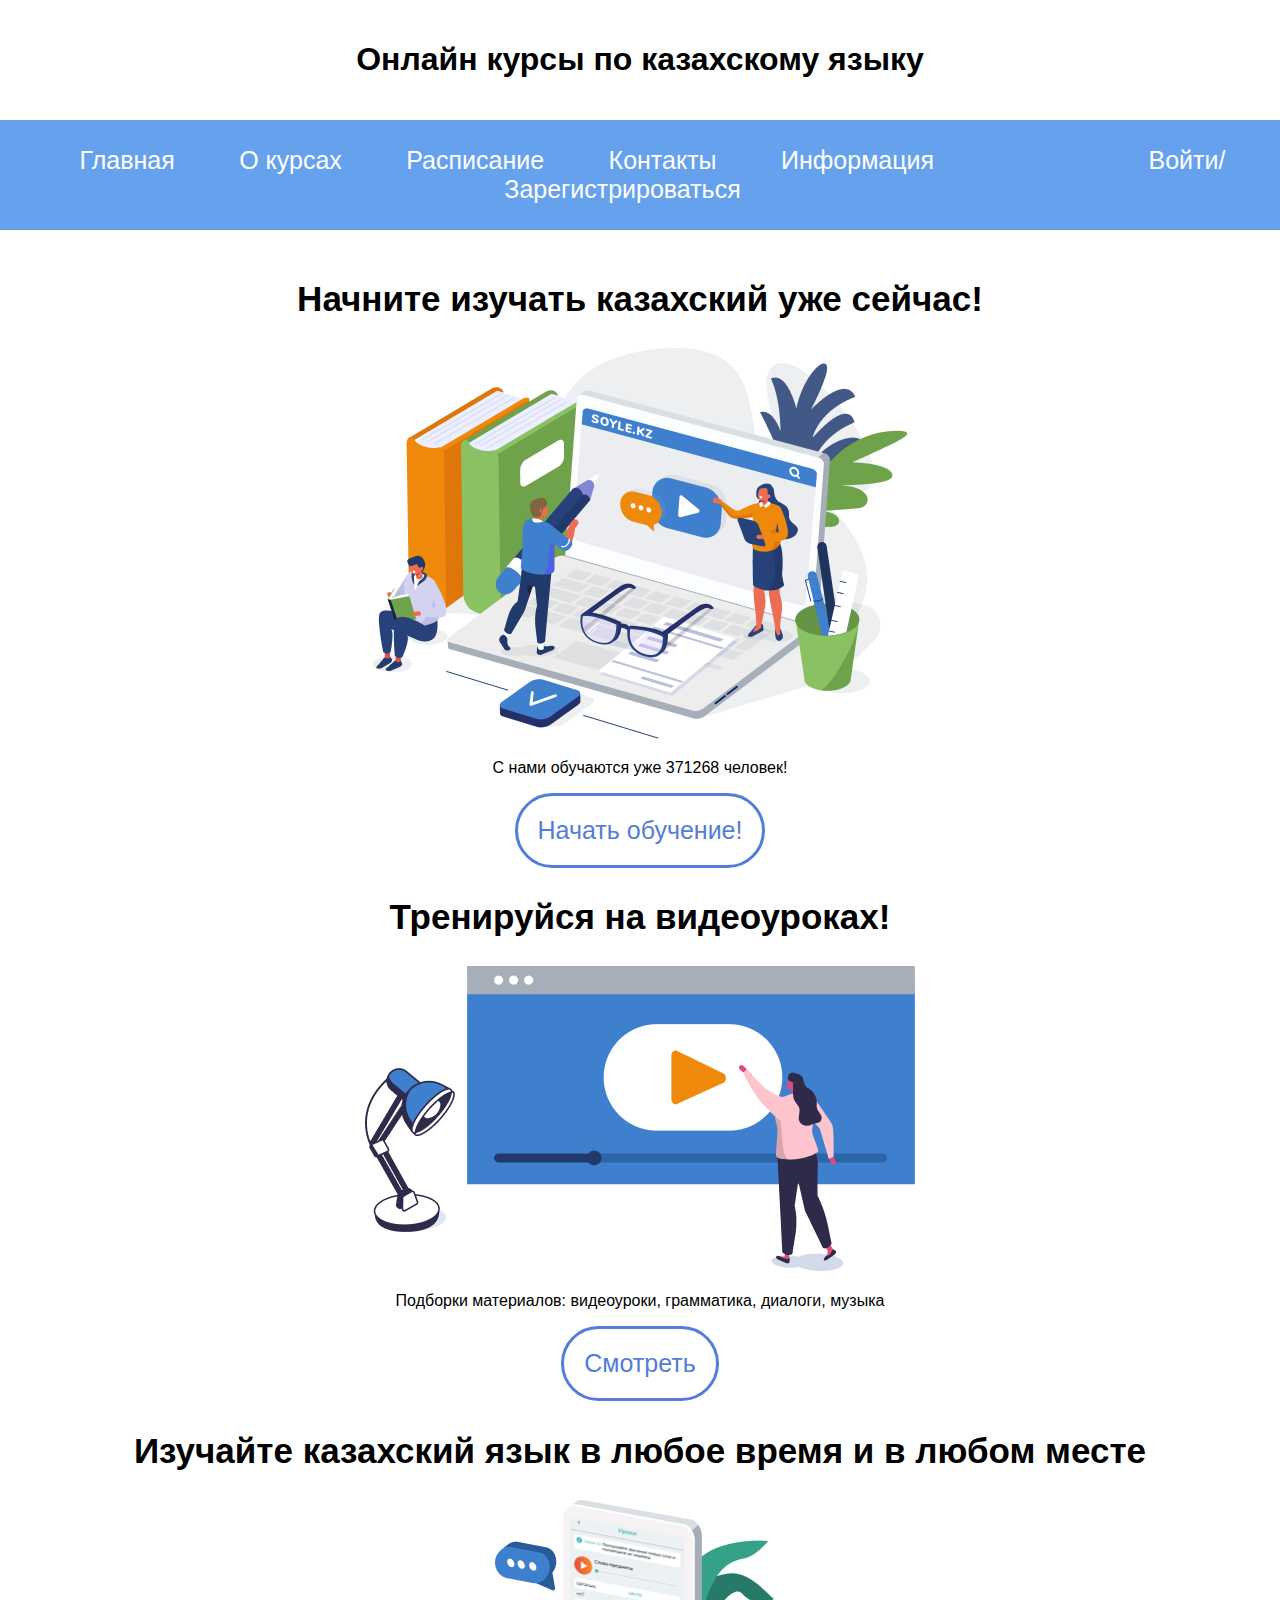
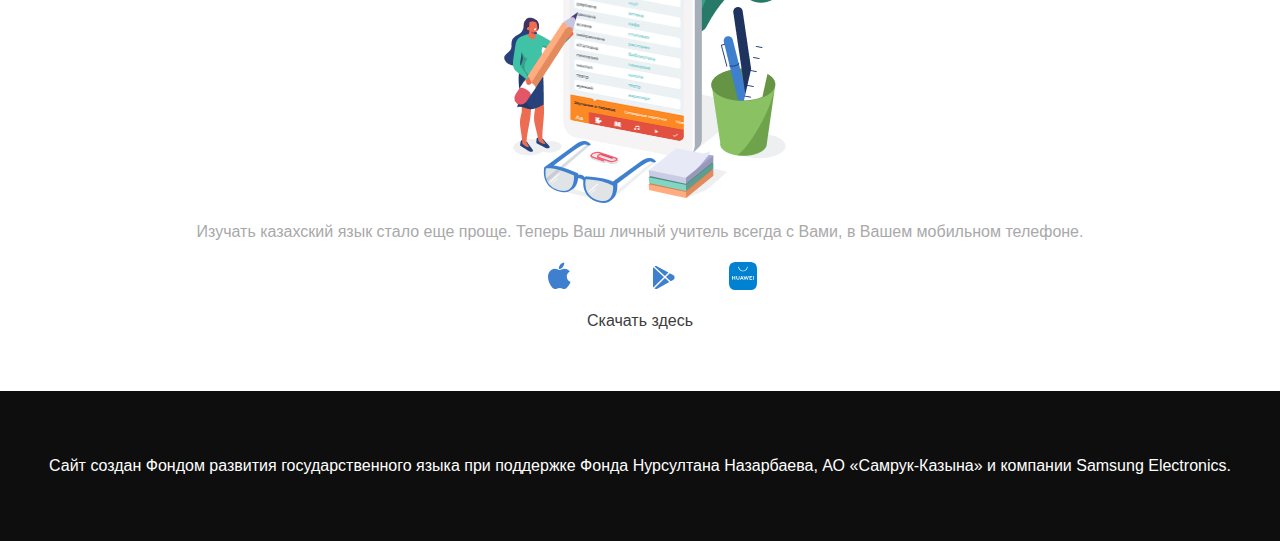
<file: index.html>
<!DOCTYPE html>
<html lang="en">

<head>
    <meta charset="UTF-8">
    <meta name="viewport" content="width=device-width, initial-scale=1.0">
    <title>Онлайн курсы по казахскому языку</title>
    <link rel="stylesheet" href="style.css">
</head>

<body>
    <header>
        <h1>Онлайн курсы по казахскому языку</h1>
        
    </header>

    <nav>
        <ul>
            <li><a href="#">Главная</a></li>
            <li><a href="#">О курсах</a></li>
            <li><a href="#">Расписание</a></li>
            <li><a href="#">Контакты</a></li>
            <li><a href="#">Информация</a></li>
            <li><a href="in.html" style="margin-left: 150px;">Войти/Зарегистрироваться</a></li>
        </ul>
    </nav>

    <main>
        <section class="course">
            <h2 style="font-family: 'Gill Sans', 'Gill Sans MT', Calibri, 'Trebuchet MS', sans-serif;font-size: 35px; ">Начните изучать казахский уже сейчас!</h2>
            <img src="tbg.png" alt="">
            <p>С нами обучаются уже 371268 человек!</p>
            <a href="" class="btn">Начать обучение!</a>
        </section>

        <section class="course">
            <h2 style="font-family: 'Gill Sans', 'Gill Sans MT', Calibri, 'Trebuchet MS', sans-serif;font-size: 35px;">Тренируйся на видеоуроках!</h2>
            <img src="vd2.png" alt="Подборки материалов: видеоуроки, грамматика, диалоги, музыка">
            <p>Подборки материалов: видеоуроки, грамматика, диалоги, музыка</p>
            <a href="https://www.youtube.com/c/Soylekz24" class="btn">Смотреть</a>
        </section>
        <section class="course">
            <h2 style="font-family: 'Gill Sans', 'Gill Sans MT', Calibri, 'Trebuchet MS', sans-serif;font-size: 35px;margin-top: 30px; ">
                Изучайте казахский язык
                в любое время и в любом месте</h2>
                <img src="vd3.png" alt="">
                <p style="color: darkgray;">Изучать казахский язык стало еще проще. Теперь Ваш личный
                    учитель всегда с Вами, в Вашем мобильном телефоне.</p>
                    <div class="btns">
                    <a href="https://apps.apple.com/kz/app/soyle/id1163576123" class="bts" target="_blank">
                    <img src="app1.svg" alt="">
                    <a href="https://play.google.com/store/apps/details?id=soylekz.Droid&pli=1"></a>
                    <img src="app2.svg" alt="">
                    <a href="https://appgallery.huawei.com/app/C105179191"></a>
                    <img src="app3.svg" alt="">
                    <p style="color: rgb(61, 61, 61);">Скачать здесь</p>
                    </div>
        </section>
    </main>
<div class="foot">
    <footer>
        <p>Сайт создан Фондом развития государственного языка при поддержке Фонда Нурсултана Назарбаева, АО «Самрук-Казына» и компании Samsung Electronics.</p>
    </footer>
</div>
</body>

</html>
</file>
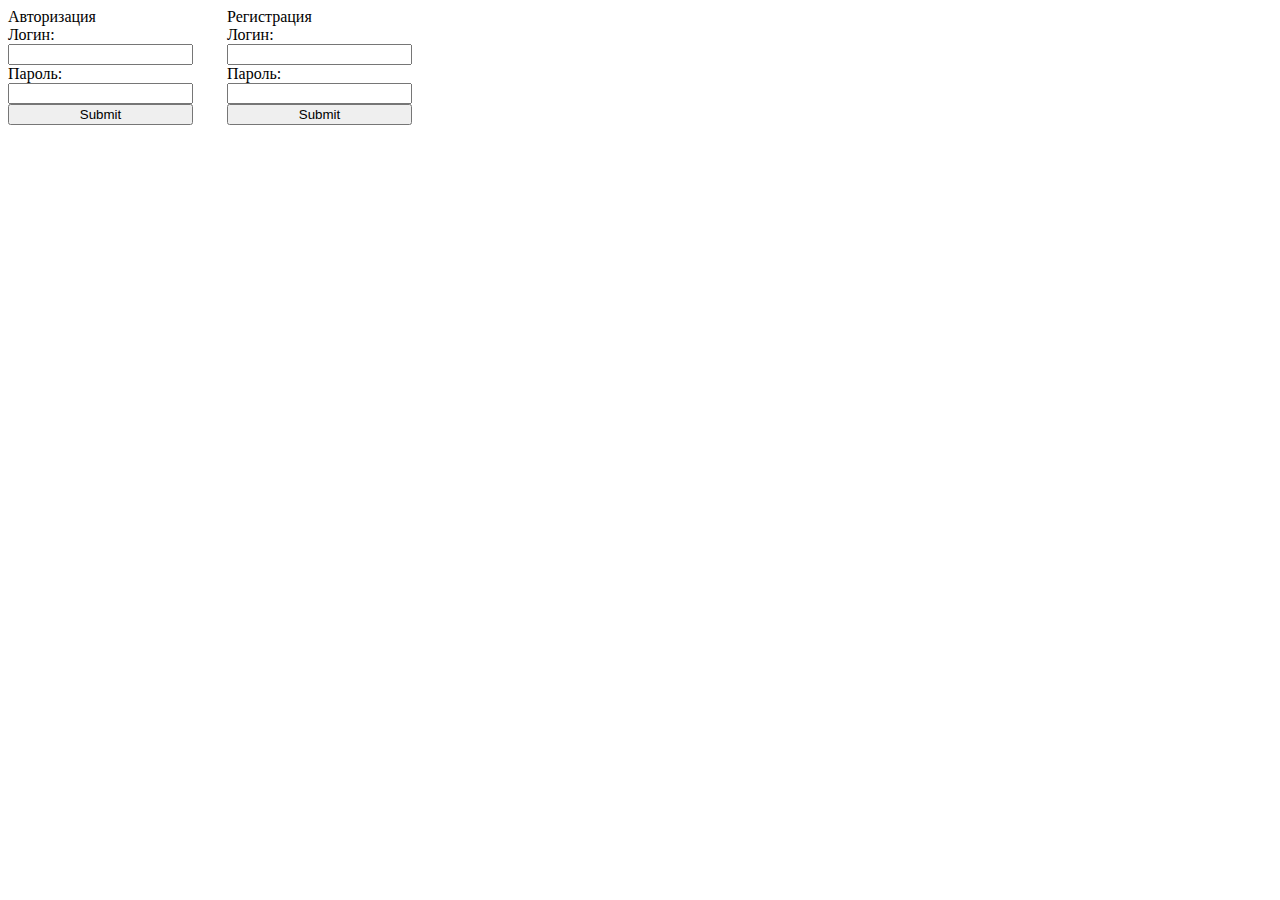
<file: in.html>
<!DOCTYPE html>
<html lang="en">
<head>
    <meta charset="UTF-8">
    <title>Формы авторизации и регистрации</title>
</head>
<body>
<!-- Форма авторизации -->
<form style="display: inline-grid;" action="authorization.php" method="post">
    Авторизация<br>
    Логин: <input name="login" type="text">
    Пароль: <input name="password" type="password">
    <input type="submit">
</form>
<!-- Форма регистрации -->
<form style="display: inline-grid; margin-left: 30px;" action="registration.php" method="post">
    Регистрация<br>
    Логин: <input name="login" type="text">
    Пароль: <input name="password" type="password">
    <input type="submit">
</form>
</body>
</html>
</file>
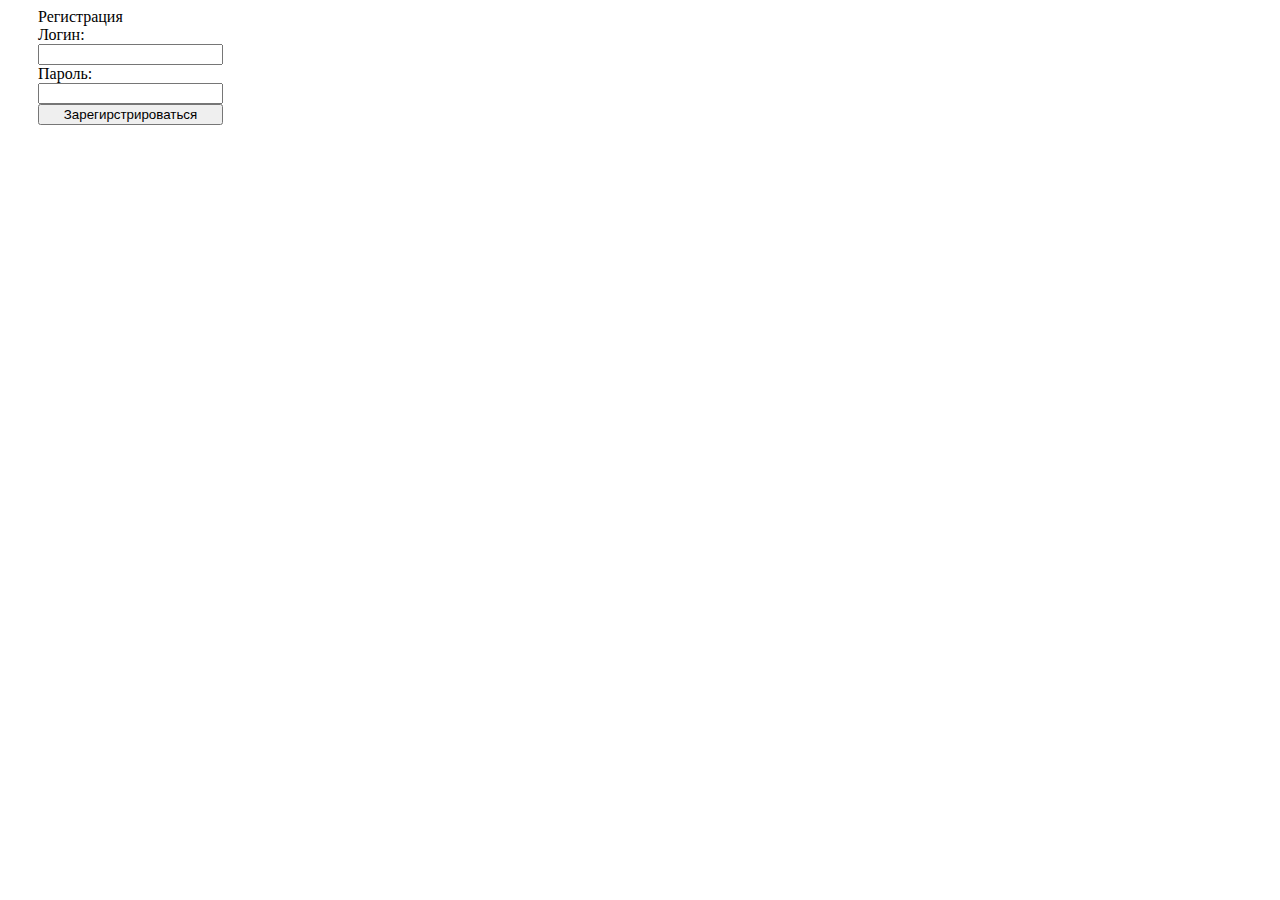
<file: register.html>
<!DOCTYPE html>
<html lang="en">
<head>
    <meta charset="UTF-8">
    <title>Формы авторизации и регистрации</title>
</head>
<body>

<!-- Форма регистрации -->
<form style="display: inline-grid; margin-left: 30px;" action="registration.php" method="post">
    Регистрация<br>
    Логин: <input name="login" type="text">
    Пароль: <input name="password" type="password">
    <button type="submit">Зарегирстрироваться</button>
</form>
</body>
</html>
</file>
<file: style.css>
* {
    box-sizing: border-box;
}

body {
    font-family: Arial, sans-serif;
    margin: 0;
    padding: 0;
}

header {
    background-color: #ffffff;
    text-align: center;
    padding: 20px 0;
}

nav {
    background-color: #66a1ee;
    color: white;
    text-align: center;
    padding: 10px 0;
    text-decoration: none;
    
}
a{
    color: #ffffff;
    text-decoration: none;
    font-size: 25px;
    padding: 25px;
}

nav ul {
    list-style-type: none;
    padding: 0;
    text-decoration: none;
}

nav ul li {
    display: inline;
    margin-right: 10px;
    text-decoration: none;
}

main {
    padding: 20px;
}

.course {
    margin-bottom: 20px;
    
    text-align: center;
}

.course img {
    max-width: 100%;

}

.btn {
    display: inline-block;
    background-color: #ffffff;
    color: rgb(83, 125, 216);
    text-decoration: none;
    padding: 20px;
    border-radius: 2em;
    border: solid;
}
.applic-bx .text .bts span span {
    font-size: 16px;
}
.applic-bx .text .btn {
    width: 180px;
    margin-right: 15px;
    text-align: left;
    text-transform: none;
    font-weight: 500;
    font-size: 12px;
}
.btns{
    padding: 5px;
    
   
}
.foot{
    text-align: center;
    background-color: #0e0e0e;
    color: white;
    padding: 50px 0;
}
</file>
